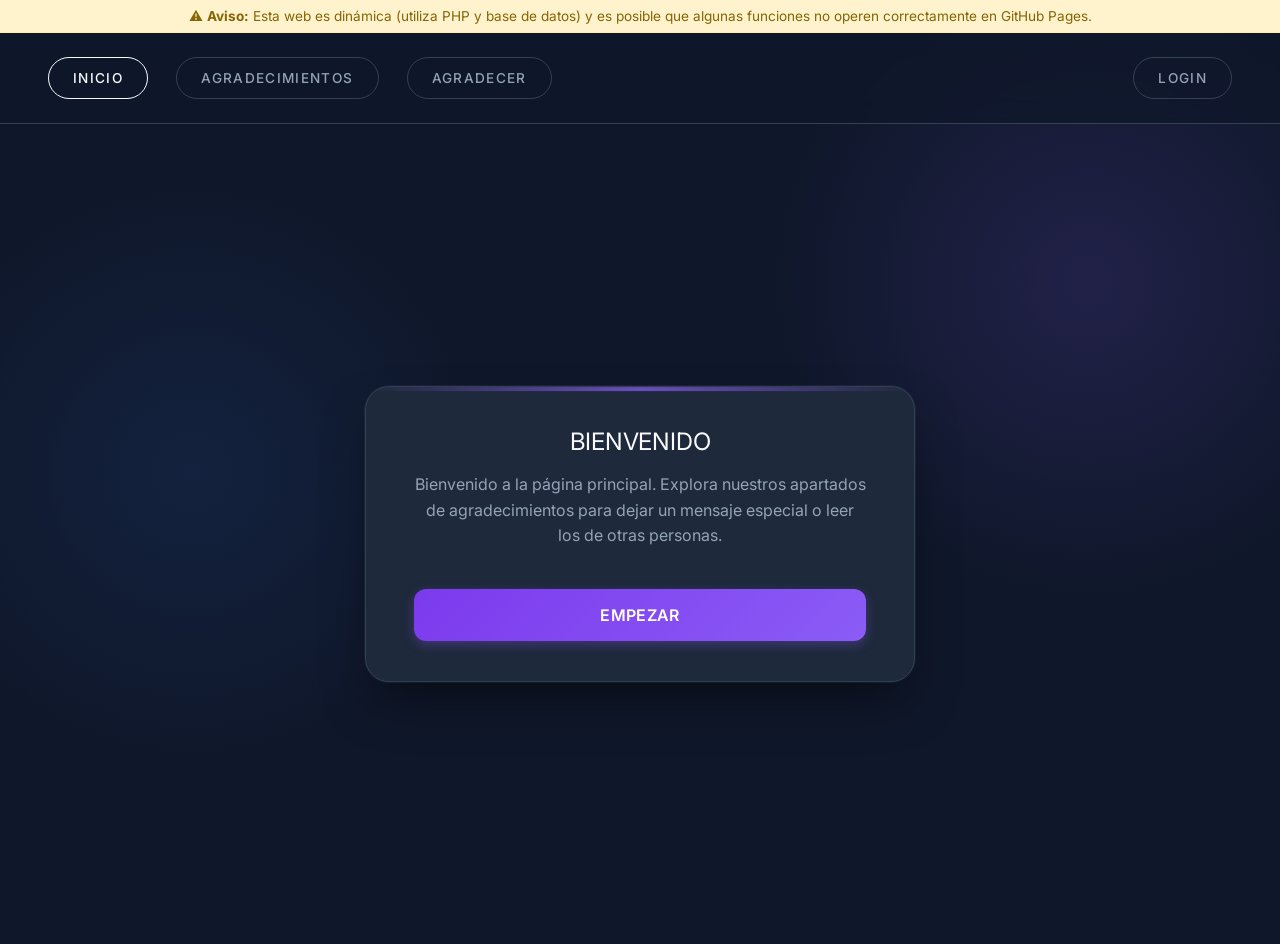
<file: index.html>
<!DOCTYPE html>
<html lang="es">
<!-- prueba de nueva branch -->

<head>
    <meta charset="UTF-8">
    <meta name="viewport" content="width=device-width, initial-scale=1.0">
    <title>Inicio</title>
    <link rel="stylesheet" href="estilobuenov2_experimental.css">
    <link href="https://fonts.googleapis.com/css2?family=Inter:wght@400;500;600&display=swap" rel="stylesheet">
    <style>
        .github-warning {
            background-color: #fff3cd;
            color: #856404;
            text-align: center;
            padding: 8px 10px;
            font-size: 0.85rem;
            border-bottom: 1px solid #ffeeba;
            width: 100%;
            box-sizing: border-box;
            z-index: 1000;
        }
    </style>
</head>

<body>
    <div class="github-warning">
        ⚠️ <strong>Aviso:</strong> Esta web es dinámica (utiliza PHP y base de datos) y es posible que algunas funciones no operen correctamente en GitHub Pages.
    </div>

    <nav class="navbar">
        <div class="nav-links">
            <a href="index.html" class="nav-btn active">INICIO</a>
            <a href="agradecimientos.html" class="nav-btn outline">AGRADECIMIENTOS</a>
            <a href="agradecer.php" class="nav-btn outline">AGRADECER</a>
        </div>
        <a href="login.html" class="nav-btn login-btn">LOGIN</a>
    </nav>

    <main class="container">
        <div class="thank-you-card" style="text-align: center;">
            <h2 style="text-align: center; margin-bottom: 1rem;">BIENVENIDO</h2>
            <p style="color: var(--text-secondary); margin-bottom: 2rem; line-height: 1.6;">Bienvenido a la página
                principal. Explora nuestros apartados de agradecimientos para dejar un mensaje especial o leer los de
                otras personas.</p>
            <a href="agradecer.html" class="submit-btn"
                style="text-decoration: none; display: inline-block; text-align: center;">EMPEZAR</a>
        </div>
    </main>
</body>

</html>
</file>
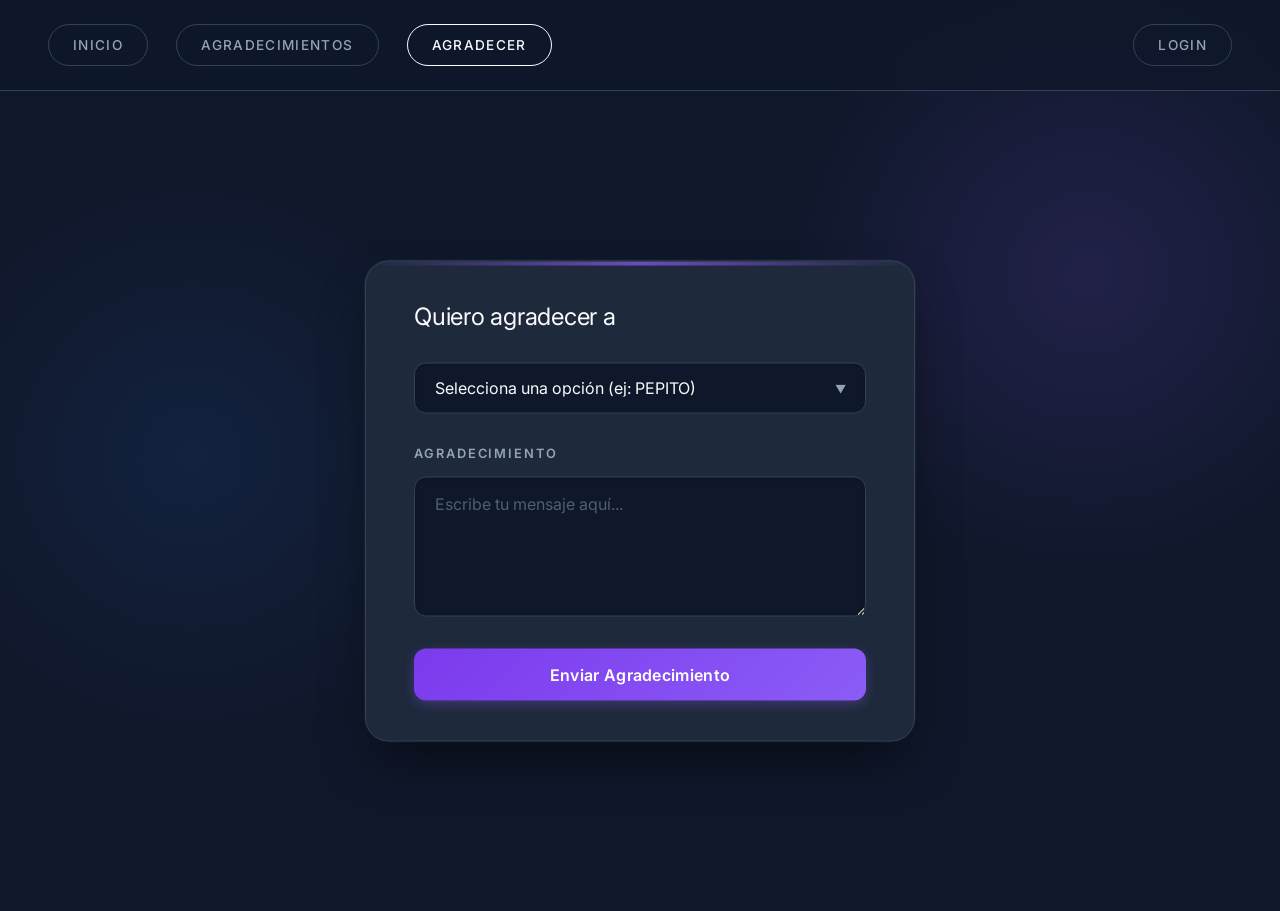
<file: agradecer.html>
<!DOCTYPE html>
<html lang="es">
<!-- comentado desde ipad pa probar el editor aqui-->

<head>
    <meta charset="UTF-8">
    <meta name="viewport" content="width=device-width, initial-scale=1.0">
    <title>Agradecimientos</title>
    <link rel="stylesheet" href="estilobuenov2_experimental.css">
    <link href="https://fonts.googleapis.com/css2?family=Inter:wght@400;500;600&display=swap" rel="stylesheet">
</head>

<body>
    <nav class="navbar">
        <div class="nav-links">
            <a href="index.html" class="nav-btn outline">INICIO</a>
            <a href="agradecimientos.html" class="nav-btn outline">AGRADECIMIENTOS</a>
            <a href="agradecer.html" class="nav-btn active">AGRADECER</a>
        </div>
        <a href="login.html" class="nav-btn login-btn">LOGIN</a>
    </nav>

    <main class="container">
        <div class="thank-you-card">
            <h2>Quiero agradecer a</h2>

            <form action="process.php" method="POST" class="thank-you-form">
                <div class="form-group">
                    <div class="custom-select-wrapper">
                        <select name="person" id="person" class="custom-select">
                            <option value="" disabled selected hidden>Selecciona una opción (ej: PEPITO)</option>
                            <option value="pepito">PEPITO</option>
                            <option value="juan">JUAN</option>
                            <option value="maria">MARIA</option>
                        </select>
                    </div>
                </div>

                <div class="form-group">
                    <label for="message" class="tracking-label">AGRADECIMIENTO</label>
                    <textarea name="message" id="message" class="custom-textarea" rows="4"
                        placeholder="Escribe tu mensaje aquí..."></textarea>
                </div>

                <button type="submit" class="submit-btn">Enviar Agradecimiento</button>
            </form>
        </div>
    </main>
</body>

</html>
</file>
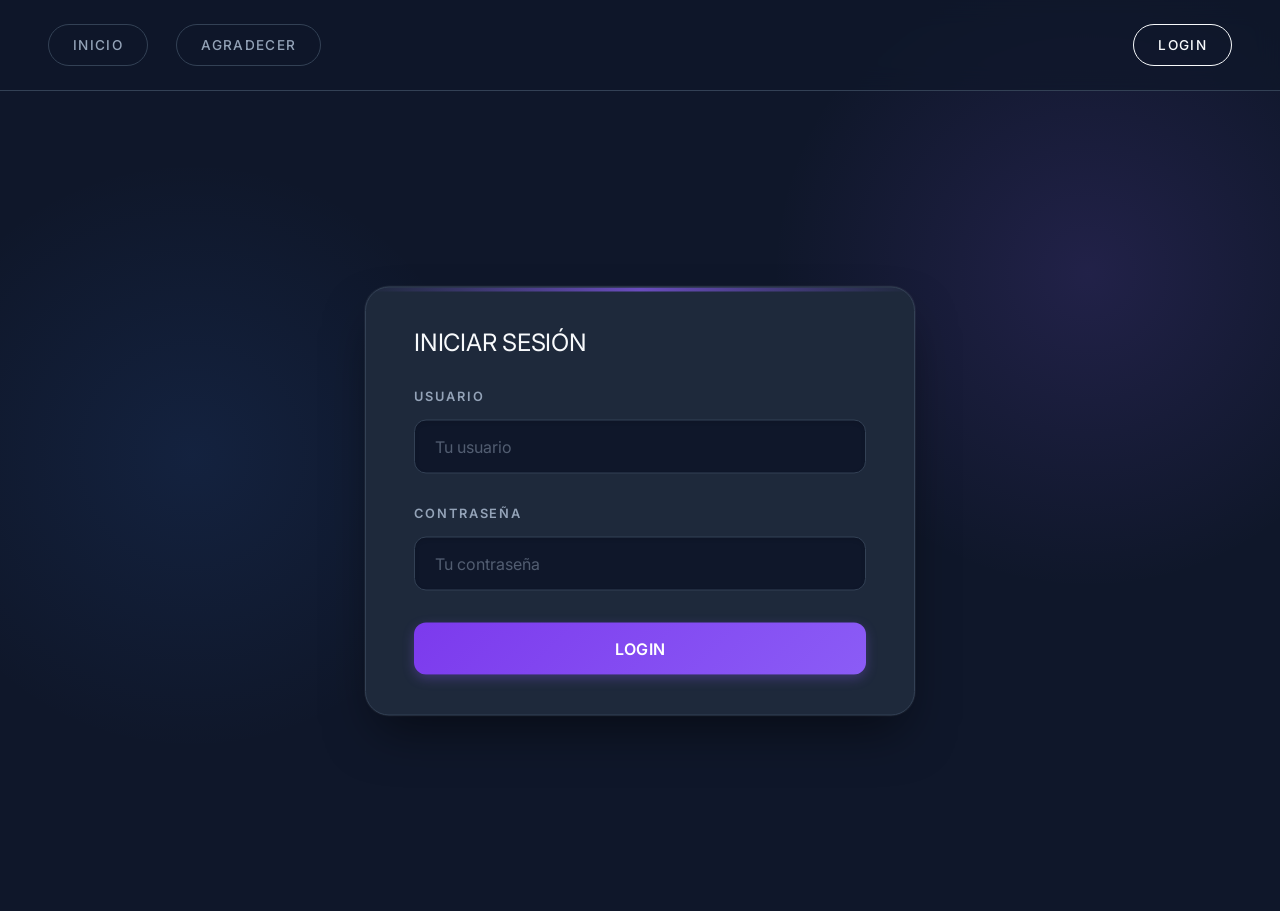
<file: login.html>
<!DOCTYPE html>
<html lang="es">

<head>
    <meta charset="UTF-8">
    <meta name="viewport" content="width=device-width, initial-scale=1.0">
    <title>Iniciar Sesión</title>
    <link rel="stylesheet" href="components/estilobuenov2_experimental.css">
    <link href="https://fonts.googleapis.com/css2?family=Inter:wght@400;500;600&display=swap" rel="stylesheet">
</head>

<body>
    <nav class="navbar">
        <div class="nav-links">
            <a href="index.php" class="nav-btn outline">INICIO</a>
            <!-- <a href="agradecimientos.html" class="nav-btn outline">AGRADECIMIENTOS</a> -->
            <a href="agradecer.php" class="nav-btn outline">AGRADECER</a>
        </div>
        <a href="login.html" class="nav-btn login-btn active">LOGIN</a>
    </nav>

    <main class="container">
        <div class="thank-you-card">
            <h2>INICIAR SESIÓN</h2>

            <form action="backend/login.php" method="POST" class="thank-you-form">
                <div class="form-group">
                    <label for="username" class="tracking-label">USUARIO</label>
                    <input type="text" name="username" id="username" class="custom-input" placeholder="Tu usuario">
                </div>

                <div class="form-group">
                    <label for="password" class="tracking-label">CONTRASEÑA</label>
                    <input type="password" name="password" id="password" class="custom-input"
                        placeholder="Tu contraseña">
                </div>

                <button type="submit" class="submit-btn">LOGIN</button>
            </form>
        </div>
    </main>
</body>

</html>
</file>
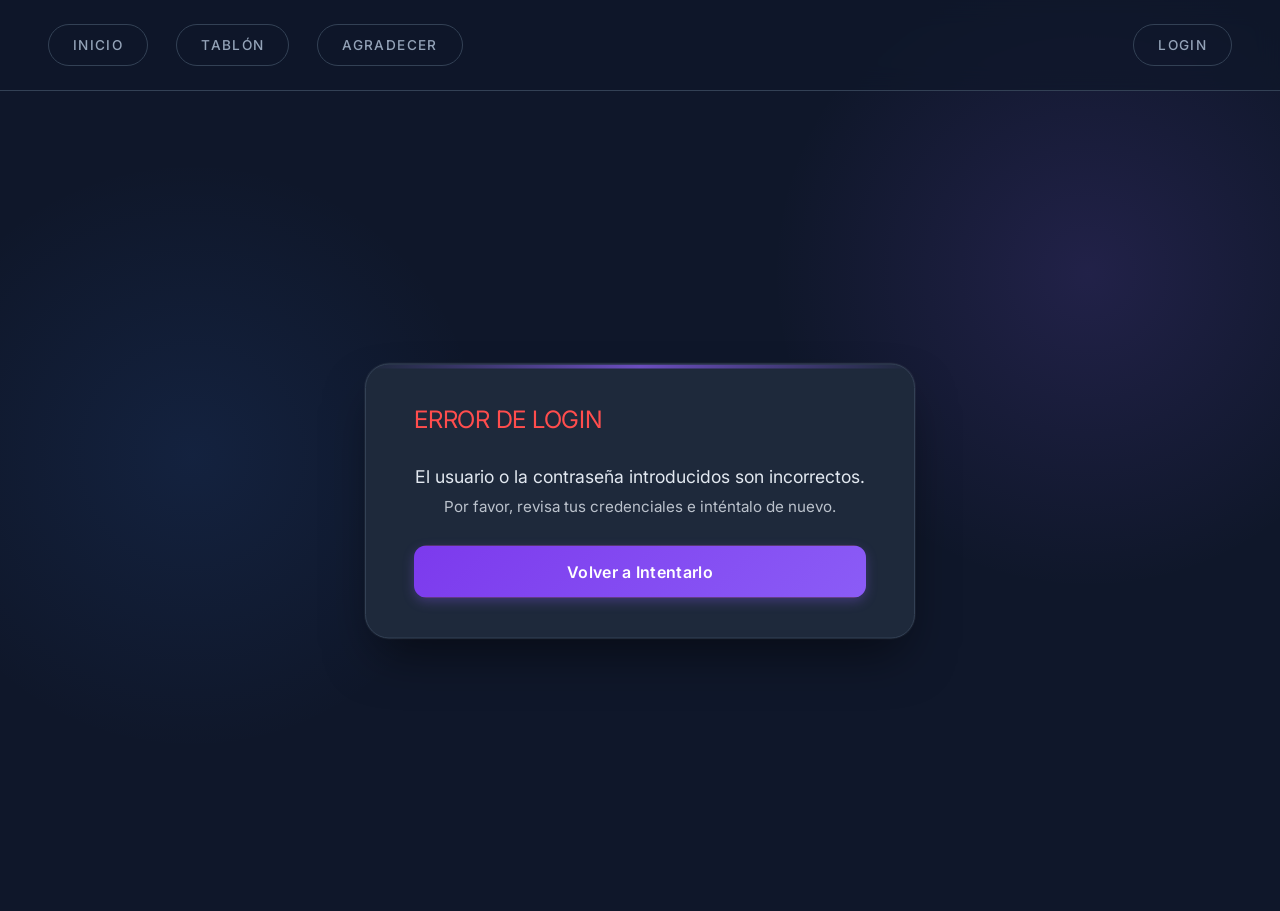
<file: login_error.html>
<!DOCTYPE html>
<html lang="es">

<head>
    <meta charset="UTF-8">
    <meta name="viewport" content="width=device-width, initial-scale=1.0">
    <title>Error de Login</title>
    <link rel="stylesheet" href="estilobuenov2_experimental.css">
    <link href="https://fonts.googleapis.com/css2?family=Inter:wght@400;500;600&display=swap" rel="stylesheet">
</head>

<body>
    <nav class="navbar">
        <div class="nav-links">
            <a href="index.php" class="nav-btn outline">INICIO</a>
            <a href="bienvenida.php" class="nav-btn outline">TABLÓN</a>
            <a href="agradecer.php" class="nav-btn outline">AGRADECER</a>
        </div>
        <a href="login.html" class="nav-btn login-btn">LOGIN</a>
    </nav>

    <main class="container">
        <div class="thank-you-card" style="text-align: center;">
            <h2 style="color: #ff4d4d;">ERROR DE LOGIN</h2>
            
            <div style="color: #e2e8f0; font-size: 1.1rem; margin: 30px 0;">
                <p>El usuario o la contraseña introducidos son incorrectos.</p>
                <p style="margin-top: 10px; opacity: 0.8; font-size: 0.95rem;">Por favor, revisa tus credenciales e inténtalo de nuevo.</p>
            </div>

            <a href="login.html" style="text-decoration: none; display: block; margin-top: 20px;">
                <button type="button" class="submit-btn" style="background-color: #ff4d4d;">Volver a Intentarlo</button>
            </a>
        </div>
    </main>
</body>

</html>
</file>
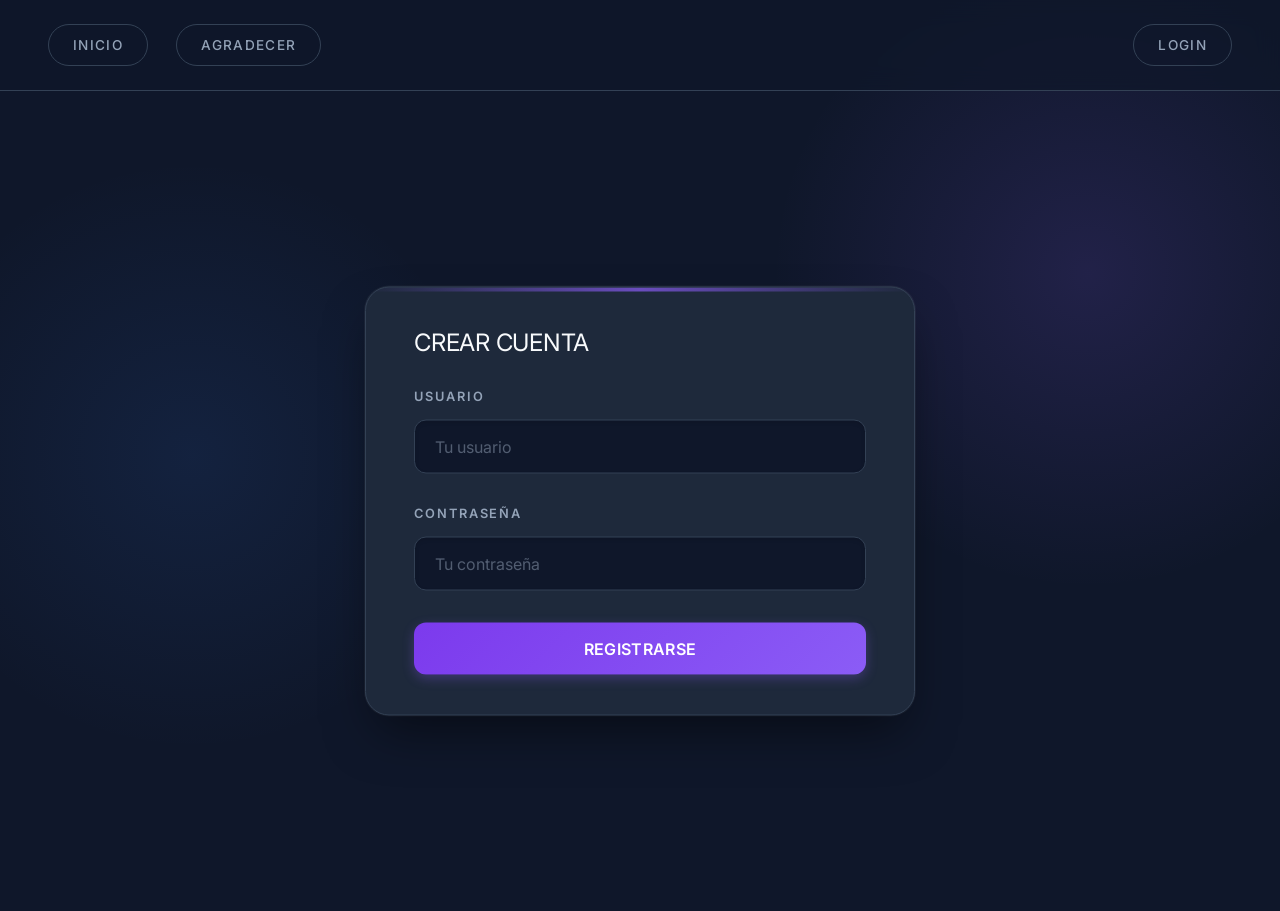
<file: registro.html>
<!DOCTYPE html>
<html lang="es">

<head>
    <meta charset="UTF-8">
    <meta name="viewport" content="width=device-width, initial-scale=1.0">
    <title>Registro</title>
    <link rel="stylesheet" href="components/estilobuenov2_experimental.css">
    <link href="https://fonts.googleapis.com/css2?family=Inter:wght@400;500;600&display=swap" rel="stylesheet">
</head>

<body>
    <nav class="navbar">
        <div class="nav-links">
            <a href="index.php" class="nav-btn outline">INICIO</a>
            <!-- <a href="agradecimientos.html" class="nav-btn outline">AGRADECIMIENTOS</a> -->
            <a href="agradecer.php" class="nav-btn outline">AGRADECER</a>
        </div>
        <a href="login.html" class="nav-btn login-btn">LOGIN</a>
    </nav>

    <main class="container">
        <div class="thank-you-card">
            <h2>CREAR CUENTA</h2>

            <form action="register.php" method="POST" class="thank-you-form">
                <div class="form-group">
                    <label for="username" class="tracking-label">USUARIO</label>
                    <input type="text" name="user" id="username" class="custom-input" placeholder="Tu usuario">
                </div>

                <div class="form-group">
                    <label for="password" class="tracking-label">CONTRASEÑA</label>
                    <input type="password" name="pass" id="password" class="custom-input" placeholder="Tu contraseña">
                </div>

                <button type="submit" class="submit-btn">REGISTRARSE</button>
            </form>
        </div>
    </main>
</body>

</html>
</file>
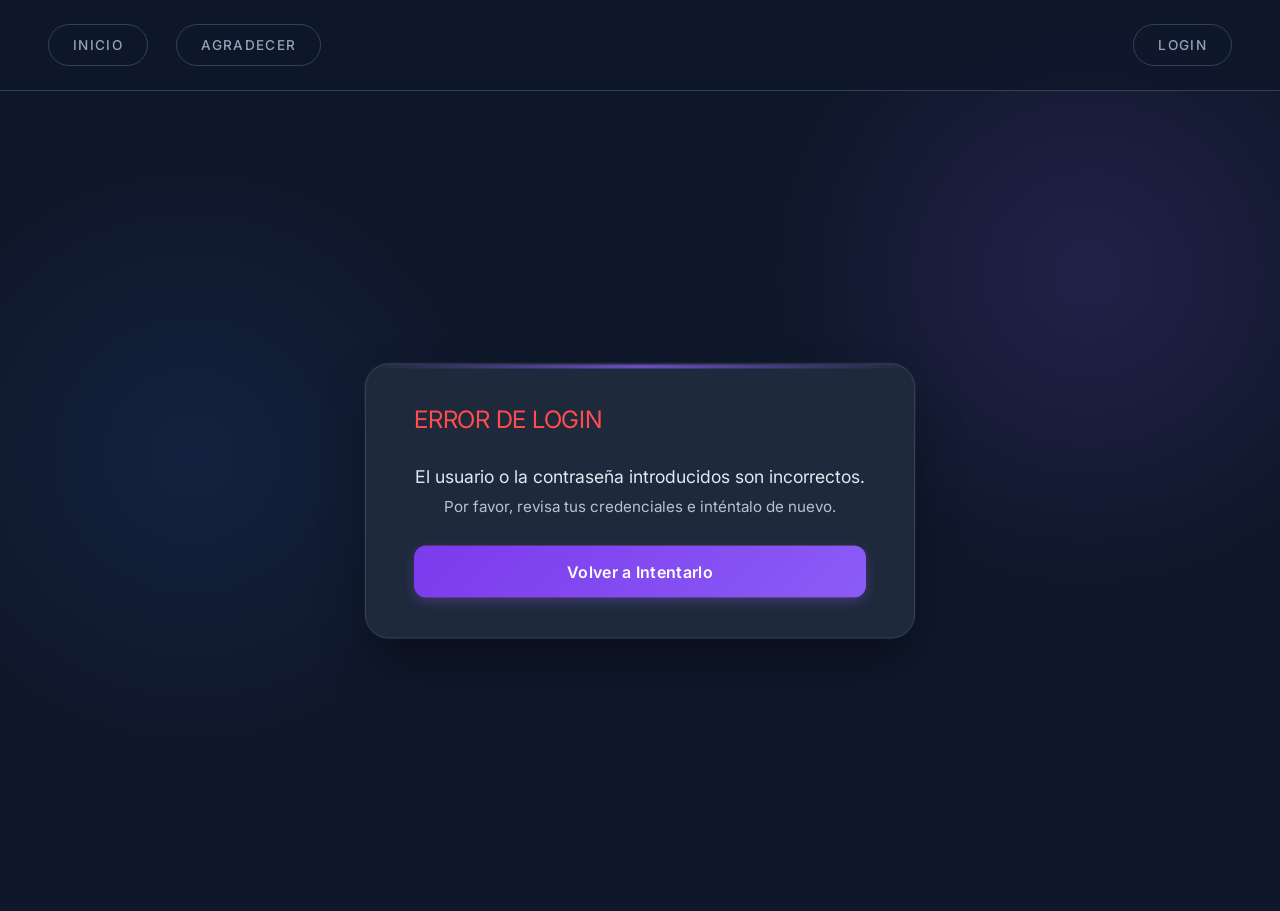
<file: components/login_error.html>
<!DOCTYPE html>
<html lang="es">

<head>
    <meta charset="UTF-8">
    <meta name="viewport" content="width=device-width, initial-scale=1.0">
    <title>Error de Login</title>
    <link rel="stylesheet" href="../components/estilobuenov2_experimental.css">
    <link href="https://fonts.googleapis.com/css2?family=Inter:wght@400;500;600&display=swap" rel="stylesheet">
</head>

<body>
    <nav class="navbar">
        <div class="nav-links">
            <a href="../index.php" class="nav-btn outline">INICIO</a>
            <!-- <a href="agradecimientos.html" class="nav-btn outline">AGRADECIMIENTOS</a> -->
            <a href="../agradecer.php" class="nav-btn outline">AGRADECER</a>
        </div>
        <a href="../login.html" class="nav-btn login-btn">LOGIN</a>
    </nav>

    <main class="container">
        <div class="thank-you-card" style="text-align: center;">
            <h2 style="color: #ff4d4d;">ERROR DE LOGIN</h2>

            <div style="color: #e2e8f0; font-size: 1.1rem; margin: 30px 0;">
                <p>El usuario o la contraseña introducidos son incorrectos.</p>
                <p style="margin-top: 10px; opacity: 0.8; font-size: 0.95rem;">Por favor, revisa tus credenciales e
                    inténtalo de nuevo.</p>
            </div>

            <a href="../login.html" style="text-decoration: none; display: block; margin-top: 20px;">
                <button type="button" class="submit-btn" style="background-color: #ff4d4d;">Volver a Intentarlo</button>
            </a>
        </div>
    </main>
</body>

</html>
</file>
<file: estilobuenov2_experimental.css>
:root {
    --bg-color: #0f172a;
    --card-bg: #1e293b;
    --text-primary: #f8fafc;
    --text-secondary: #94a3b8;
    --accent-color: #8b5cf6;
    --accent-hover: #7c3aed;
    --border-color: #334155;
    --input-bg: #0f172a;
}

* {
    box-sizing: border-box;
    margin: 0;
    padding: 0;
}

body {
    font-family: 'Inter', sans-serif;
    background-color: var(--bg-color);
    color: var(--text-primary);
    min-height: 100vh;
    background-image:
        radial-gradient(circle at 15% 50%, rgba(59, 130, 246, 0.1), transparent 25%),
        radial-gradient(circle at 85% 30%, rgba(139, 92, 246, 0.15), transparent 25%);
    background-size: cover;
    background-repeat: no-repeat;
    height: 100%;
}

.navbar {
    padding: 1.5rem 3rem;
    border-bottom: 1px solid var(--border-color);
    background: rgba(15, 23, 42, 0.7);
    backdrop-filter: blur(12px);
    position: sticky;
    top: 0;
    z-index: 10;
}

.navbar::after {
    content: "";
    display: table;
    clear: both;
}

.nav-links {
    float: left;
}

.nav-links .nav-btn {
    display: inline-block;
    margin-right: 1.5rem;
}

.login-btn-container {
    float: right;
}

.nav-btn.login-btn {
    float: right;
}

.nav-btn {
    text-decoration: none;
    color: var(--text-secondary);
    font-weight: 500;
    font-size: 0.85rem;
    letter-spacing: 0.1em;
    padding: 0.75rem 1.5rem;
    border-radius: 9999px;
    transition: all 0.3s ease;
    border: 1px solid transparent;
    text-transform: uppercase;
}

.nav-btn:hover {
    color: var(--text-primary);
}

.nav-btn.outline {
    border-color: var(--border-color);
}

.nav-btn.outline:hover {
    border-color: var(--text-primary);
}

.nav-btn.active {
    background-color: transparent;
    border-color: var(--text-primary);
    color: var(--text-primary);
}

.nav-btn.login-btn {
    border: 1px solid var(--border-color);
}

.nav-btn.login-btn:hover {
    background-color: var(--text-primary);
    color: var(--bg-color);
}

.nav-btn.login-btn.active {
    background-color: transparent;
    border-color: var(--text-primary);
    color: var(--text-primary);
}

.container {
    padding: 2rem;
    min-height: calc(100vh - 80px);
    position: relative;
}

.thank-you-card {
    background-color: var(--card-bg);
    padding: 2.5rem 3rem;
    border-radius: 1.5rem;
    width: 100%;
    max-width: 550px;
    box-shadow: 0 25px 50px -12px rgba(0, 0, 0, 0.5), 0 0 0 1px rgba(255, 255, 255, 0.05);
    border: 1px solid var(--border-color);
    animation: slideUp 0.6s cubic-bezier(0.16, 1, 0.3, 1);
    position: relative;
    overflow: hidden;

    position: absolute;
    top: 50%;
    left: 50%;
    transform: translate(-50%, -50%);
}

.thank-you-card::before {
    content: '';
    position: absolute;
    top: 0;
    left: 0;
    right: 0;
    height: 4px;
    background: linear-gradient(90deg, transparent, var(--accent-color), transparent);
    opacity: 0.7;
}

@keyframes slideUp {
    from {
        opacity: 0;
        transform: translate(-50%, calc(-50% + 30px));
    }

    to {
        opacity: 1;
        transform: translate(-50%, -50%);
    }
}

h2 {
    font-size: 1.5rem;
    font-weight: 400;
    margin-bottom: 2rem;
    color: var(--text-primary);
    letter-spacing: -0.01em;
    text-align: left;
}

.thank-you-form {
    display: block;
}

.form-group {
    display: block;
    margin-bottom: 2rem;
}

.form-group label.tracking-label {
    display: block;
    margin-bottom: 1rem;
}

.custom-select-wrapper {
    position: relative;
    display: block;
}

.custom-select-wrapper::after {
    content: '▼';
    font-size: 0.7rem;
    color: var(--text-secondary);
    position: absolute;
    right: 1.25rem;
    top: 50%;
    transform: translateY(-50%);
    pointer-events: none;
}

.custom-select {
    appearance: none;
    width: 100%;
    background-color: var(--input-bg);
    border: 1px solid var(--border-color);
    color: var(--text-primary);
    padding: 1rem 1.25rem;
    border-radius: 0.75rem;
    font-family: inherit;
    font-size: 1rem;
    cursor: pointer;
    transition: all 0.3s ease;
    box-shadow: inset 0 2px 4px rgba(0, 0, 0, 0.1);
    display: block;
}

.custom-select:focus {
    outline: none;
    border-color: var(--accent-color);
    box-shadow: 0 0 0 3px rgba(139, 92, 246, 0.2), inset 0 2px 4px rgba(0, 0, 0, 0.1);
}

.custom-select option {
    background-color: var(--card-bg);
    color: var(--text-primary);
}

.tracking-label {
    font-size: 0.8rem;
    font-weight: 600;
    letter-spacing: 0.15em;
    color: var(--text-secondary);
    text-transform: uppercase;
}

.custom-textarea {
    width: 100%;
    background-color: var(--input-bg);
    border: 1px solid var(--border-color);
    color: var(--text-primary);
    padding: 1rem 1.25rem;
    border-radius: 0.75rem;
    font-family: inherit;
    font-size: 1rem;
    resize: vertical;
    transition: all 0.3s ease;
    min-height: 140px;
    box-shadow: inset 0 2px 4px rgba(0, 0, 0, 0.1);
    display: block;
}

.custom-textarea:focus {
    outline: none;
    border-color: var(--accent-color);
    box-shadow: 0 0 0 3px rgba(139, 92, 246, 0.2), inset 0 2px 4px rgba(0, 0, 0, 0.1);
}

.custom-textarea::placeholder {
    color: var(--text-secondary);
    opacity: 0.5;
}

.custom-input {
    width: 100%;
    background-color: var(--input-bg);
    border: 1px solid var(--border-color);
    color: var(--text-primary);
    padding: 1rem 1.25rem;
    border-radius: 0.75rem;
    font-family: inherit;
    font-size: 1rem;
    transition: all 0.3s ease;
    box-shadow: inset 0 2px 4px rgba(0, 0, 0, 0.1);
    display: block;
}

.custom-input:focus {
    outline: none;
    border-color: var(--accent-color);
    box-shadow: 0 0 0 3px rgba(139, 92, 246, 0.2), inset 0 2px 4px rgba(0, 0, 0, 0.1);
}

.custom-input::placeholder {
    color: var(--text-secondary);
    opacity: 0.5;
}

.submit-btn {
    background: linear-gradient(135deg, var(--accent-hover), var(--accent-color));
    color: white;
    border: none;
    padding: 1rem;
    border-radius: 0.75rem;
    font-family: inherit;
    font-weight: 600;
    font-size: 1rem;
    letter-spacing: 0.02em;
    cursor: pointer;
    transition: all 0.2s ease;
    margin-top: 0.5rem;
    box-shadow: 0 4px 12px rgba(139, 92, 246, 0.3);
    display: block;
    width: 100%;
}

.submit-btn:hover {
    transform: translateY(-2px);
    box-shadow: 0 8px 20px rgba(139, 92, 246, 0.4);
    filter: brightness(1.1);
}

.submit-btn:active {
    transform: translateY(0);
    box-shadow: 0 2px 8px rgba(139, 92, 246, 0.3);
}

@media (max-width: 768px) {
    .navbar {
        padding: 1.5rem;
        text-align: center;
    }

    .nav-links,
    .nav-btn.login-btn {
        float: none;
        display: block;
    }

    .nav-links .nav-btn {
        display: inline-block;
        margin: 0.5rem;
    }

    .nav-btn.login-btn {
        display: inline-block;
        margin-top: 1rem;
    }

    .container {
        padding: 1rem;
    }

    .thank-you-card {
        padding: 2rem 1.5rem;
        position: static;
        transform: none;
        margin: 2rem auto;
        animation: none;
    }
    
    .mockup-card {
        flex-direction: column;
        gap: 1.5rem;
    }
    
    .mockup-left {
        flex: auto;
        border-right: none;
        padding-right: 0;
    }
}

/* --- Agradecimiento Mockup Styles --- */
.wide-card {
    max-width: 800px;
}

.mockup-title {
    font-size: 1.8rem;
    font-weight: 600;
    margin-bottom: 2.5rem;
    color: var(--text-primary);
    text-align: center;
    letter-spacing: 0.1em;
}

.mockup-card {
    display: flex;
    gap: 3rem;
    align-items: stretch;
}

.mockup-left {
    flex: 0 0 200px;
    display: flex;
    flex-direction: column;
    align-items: center;
    text-align: center;
}

.jesuit-photo-wrapper {
    width: 130px;
    height: 130px;
    border-radius: 12px;
    overflow: hidden;
    border: 2px solid var(--border-color);
    margin-bottom: 1.5rem;
    background-color: var(--input-bg);
    display: flex;
    align-items: center;
    justify-content: center;
    box-shadow: 0 4px 6px rgba(0, 0, 0, 0.3);
}

.jesuit-photo {
    width: 100%;
    height: 100%;
    object-fit: cover;
}

.jesuit-name-label {
    font-size: 0.9rem;
    font-weight: 600;
    color: var(--accent-color);
    margin-bottom: 0.5rem;
    text-transform: uppercase;
    letter-spacing: 0.05em;
}

.jesuit-phrase {
    color: var(--accent-hover);
    font-family: 'Caveat', cursive;
    font-size: 1.6rem;
    line-height: 1.2;
}

.mockup-right {
    flex: 1;
    background-color: var(--input-bg);
    border: 1px solid var(--border-color);
    border-radius: 1rem;
    padding: 2rem;
    box-shadow: inset 0 2px 4px rgba(0, 0, 0, 0.1);
}

.thank-you-text {
    color: var(--text-secondary);
    line-height: 1.8;
    font-size: 1.05rem;
}

/* --- Animation Utilities --- */
@keyframes fadeInUp {
    from {
        opacity: 0;
        transform: translateY(20px);
    }
    to {
        opacity: 1;
        transform: translateY(0);
    }
}

.animate-fade-in-up {
    animation: fadeInUp 0.8s cubic-bezier(0.16, 1, 0.3, 1) forwards;
    opacity: 0;
}

.delay-150 { animation-delay: 150ms; }
.delay-300 { animation-delay: 300ms; }
.delay-450 { animation-delay: 450ms; }
.delay-600 { animation-delay: 600ms; }
.delay-750 { animation-delay: 750ms; }
</file>
<file: components/estilobuenov2_experimental.css>
:root {
    --bg-color: #0f172a;
    --card-bg: #1e293b;
    --text-primary: #f8fafc;
    --text-secondary: #94a3b8;
    --accent-color: #8b5cf6;
    --accent-hover: #7c3aed;
    --border-color: #334155;
    --input-bg: #0f172a;
}

* {
    box-sizing: border-box;
    margin: 0;
    padding: 0;
}

body {
    font-family: 'Inter', sans-serif;
    background-color: var(--bg-color);
    color: var(--text-primary);
    min-height: 100vh;
    background-image:
        radial-gradient(circle at 15% 50%, rgba(59, 130, 246, 0.1), transparent 25%),
        radial-gradient(circle at 85% 30%, rgba(139, 92, 246, 0.15), transparent 25%);
    background-size: cover;
    background-repeat: no-repeat;
    height: 100%;
}

.navbar {
    padding: 1.5rem 3rem;
    border-bottom: 1px solid var(--border-color);
    background: rgba(15, 23, 42, 0.7);
    backdrop-filter: blur(12px);
    position: sticky;
    top: 0;
    z-index: 10;
}

.navbar::after {
    content: "";
    display: table;
    clear: both;
}

.nav-links {
    float: left;
}

.nav-links .nav-btn {
    display: inline-block;
    margin-right: 1.5rem;
}

.login-btn-container {
    float: right;
}

.nav-btn.login-btn {
    float: right;
}

.nav-btn {
    text-decoration: none;
    color: var(--text-secondary);
    font-weight: 500;
    font-size: 0.85rem;
    letter-spacing: 0.1em;
    padding: 0.75rem 1.5rem;
    border-radius: 9999px;
    transition: all 0.3s ease;
    border: 1px solid transparent;
    text-transform: uppercase;
}

.nav-btn:hover {
    color: var(--text-primary);
}

.nav-btn.outline {
    border-color: var(--border-color);
}

.nav-btn.outline:hover {
    border-color: var(--text-primary);
}

.nav-btn.active {
    background-color: transparent;
    border-color: var(--text-primary);
    color: var(--text-primary);
}

.nav-btn.login-btn {
    border: 1px solid var(--border-color);
}

.nav-btn.login-btn:hover {
    background-color: var(--text-primary);
    color: var(--bg-color);
}

.nav-btn.login-btn.active {
    background-color: transparent;
    border-color: var(--text-primary);
    color: var(--text-primary);
}

.container {
    padding: 2rem;
    min-height: calc(100vh - 80px);
    position: relative;
}

.thank-you-card {
    background-color: var(--card-bg);
    padding: 2.5rem 3rem;
    border-radius: 1.5rem;
    width: 100%;
    max-width: 550px;
    box-shadow: 0 25px 50px -12px rgba(0, 0, 0, 0.5), 0 0 0 1px rgba(255, 255, 255, 0.05);
    border: 1px solid var(--border-color);
    animation: slideUp 0.6s cubic-bezier(0.16, 1, 0.3, 1);
    position: relative;
    overflow: hidden;

    position: absolute;
    top: 50%;
    left: 50%;
    transform: translate(-50%, -50%);
}

.thank-you-card::before {
    content: '';
    position: absolute;
    top: 0;
    left: 0;
    right: 0;
    height: 4px;
    background: linear-gradient(90deg, transparent, var(--accent-color), transparent);
    opacity: 0.7;
}

@keyframes slideUp {
    from {
        opacity: 0;
        transform: translate(-50%, calc(-50% + 30px));
    }

    to {
        opacity: 1;
        transform: translate(-50%, -50%);
    }
}

h2 {
    font-size: 1.5rem;
    font-weight: 400;
    margin-bottom: 2rem;
    color: var(--text-primary);
    letter-spacing: -0.01em;
    text-align: left;
}

.thank-you-form {
    display: block;
}

.form-group {
    display: block;
    margin-bottom: 2rem;
}

.form-group label.tracking-label {
    display: block;
    margin-bottom: 1rem;
}

.custom-select-wrapper {
    position: relative;
    display: block;
}

.custom-select-wrapper::after {
    content: '▼';
    font-size: 0.7rem;
    color: var(--text-secondary);
    position: absolute;
    right: 1.25rem;
    top: 50%;
    transform: translateY(-50%);
    pointer-events: none;
}

.custom-select {
    appearance: none;
    width: 100%;
    background-color: var(--input-bg);
    border: 1px solid var(--border-color);
    color: var(--text-primary);
    padding: 1rem 1.25rem;
    border-radius: 0.75rem;
    font-family: inherit;
    font-size: 1rem;
    cursor: pointer;
    transition: all 0.3s ease;
    box-shadow: inset 0 2px 4px rgba(0, 0, 0, 0.1);
    display: block;
}

.custom-select:focus {
    outline: none;
    border-color: var(--accent-color);
    box-shadow: 0 0 0 3px rgba(139, 92, 246, 0.2), inset 0 2px 4px rgba(0, 0, 0, 0.1);
}

.custom-select option {
    background-color: var(--card-bg);
    color: var(--text-primary);
}

.tracking-label {
    font-size: 0.8rem;
    font-weight: 600;
    letter-spacing: 0.15em;
    color: var(--text-secondary);
    text-transform: uppercase;
}

.custom-textarea {
    width: 100%;
    background-color: var(--input-bg);
    border: 1px solid var(--border-color);
    color: var(--text-primary);
    padding: 1rem 1.25rem;
    border-radius: 0.75rem;
    font-family: inherit;
    font-size: 1rem;
    resize: vertical;
    transition: all 0.3s ease;
    min-height: 140px;
    box-shadow: inset 0 2px 4px rgba(0, 0, 0, 0.1);
    display: block;
}

.custom-textarea:focus {
    outline: none;
    border-color: var(--accent-color);
    box-shadow: 0 0 0 3px rgba(139, 92, 246, 0.2), inset 0 2px 4px rgba(0, 0, 0, 0.1);
}

.custom-textarea::placeholder {
    color: var(--text-secondary);
    opacity: 0.5;
}

.custom-input {
    width: 100%;
    background-color: var(--input-bg);
    border: 1px solid var(--border-color);
    color: var(--text-primary);
    padding: 1rem 1.25rem;
    border-radius: 0.75rem;
    font-family: inherit;
    font-size: 1rem;
    transition: all 0.3s ease;
    box-shadow: inset 0 2px 4px rgba(0, 0, 0, 0.1);
    display: block;
}

.custom-input:focus {
    outline: none;
    border-color: var(--accent-color);
    box-shadow: 0 0 0 3px rgba(139, 92, 246, 0.2), inset 0 2px 4px rgba(0, 0, 0, 0.1);
}

.custom-input::placeholder {
    color: var(--text-secondary);
    opacity: 0.5;
}

.submit-btn {
    background: linear-gradient(135deg, var(--accent-hover), var(--accent-color));
    color: white;
    border: none;
    padding: 1rem;
    border-radius: 0.75rem;
    font-family: inherit;
    font-weight: 600;
    font-size: 1rem;
    letter-spacing: 0.02em;
    cursor: pointer;
    transition: all 0.2s ease;
    margin-top: 0.5rem;
    box-shadow: 0 4px 12px rgba(139, 92, 246, 0.3);
    display: block;
    width: 100%;
}

.submit-btn:hover {
    transform: translateY(-2px);
    box-shadow: 0 8px 20px rgba(139, 92, 246, 0.4);
    filter: brightness(1.1);
}

.submit-btn:active {
    transform: translateY(0);
    box-shadow: 0 2px 8px rgba(139, 92, 246, 0.3);
}

@media (max-width: 768px) {
    .navbar {
        padding: 1.5rem;
        text-align: center;
    }

    .nav-links,
    .nav-btn.login-btn {
        float: none;
        display: block;
    }

    .nav-links .nav-btn {
        display: inline-block;
        margin: 0.5rem;
    }

    .nav-btn.login-btn {
        display: inline-block;
        margin-top: 1rem;
    }

    .container {
        padding: 1rem;
    }

    .thank-you-card {
        padding: 2rem 1.5rem;
        position: static;
        transform: none;
        margin: 2rem auto;
        animation: none;
    }
    
    .mockup-card {
        flex-direction: column;
        gap: 1.5rem;
    }
    
    .mockup-left {
        flex: auto;
        border-right: none;
        padding-right: 0;
    }
}

/* --- Agradecimiento Mockup Styles --- */
.wide-card {
    max-width: 800px;
}

.mockup-title {
    font-size: 1.8rem;
    font-weight: 600;
    margin-bottom: 2.5rem;
    color: var(--text-primary);
    text-align: center;
    letter-spacing: 0.1em;
}

.mockup-card {
    display: flex;
    gap: 3rem;
    align-items: stretch;
}

.mockup-left {
    flex: 0 0 200px;
    display: flex;
    flex-direction: column;
    align-items: center;
    text-align: center;
}

.jesuit-photo-wrapper {
    width: 130px;
    height: 130px;
    border-radius: 12px;
    overflow: hidden;
    border: 2px solid var(--border-color);
    margin-bottom: 1.5rem;
    background-color: var(--input-bg);
    display: flex;
    align-items: center;
    justify-content: center;
    box-shadow: 0 4px 6px rgba(0, 0, 0, 0.3);
}

.jesuit-photo {
    width: 100%;
    height: 100%;
    object-fit: cover;
}

.jesuit-name-label {
    font-size: 0.9rem;
    font-weight: 600;
    color: var(--accent-color);
    margin-bottom: 0.5rem;
    text-transform: uppercase;
    letter-spacing: 0.05em;
}

.jesuit-phrase {
    color: var(--accent-hover);
    font-family: 'Caveat', cursive;
    font-size: 1.6rem;
    line-height: 1.2;
}

.mockup-right {
    flex: 1;
    background-color: var(--input-bg);
    border: 1px solid var(--border-color);
    border-radius: 1rem;
    padding: 2rem;
    box-shadow: inset 0 2px 4px rgba(0, 0, 0, 0.1);
}

.thank-you-text {
    color: var(--text-secondary);
    line-height: 1.8;
    font-size: 1.05rem;
}

/* --- Animation Utilities --- */
@keyframes fadeInUp {
    from {
        opacity: 0;
        transform: translateY(20px);
    }
    to {
        opacity: 1;
        transform: translateY(0);
    }
}

.animate-fade-in-up {
    animation: fadeInUp 0.8s cubic-bezier(0.16, 1, 0.3, 1) forwards;
    opacity: 0;
}

.delay-150 { animation-delay: 150ms; }
.delay-300 { animation-delay: 300ms; }
.delay-450 { animation-delay: 450ms; }
.delay-600 { animation-delay: 600ms; }
.delay-750 { animation-delay: 750ms; }

.to-colleague-badge {
    display: inline-flex;
    align-items: center;
    background: rgba(139, 92, 246, 0.15);
    color: var(--text-primary);
    padding: 0.4rem 1rem;
    border-radius: 9999px;
    font-size: 0.85rem;
    font-weight: 500;
    margin-bottom: 1.5rem;
    border: 1px solid rgba(139, 92, 246, 0.3);
    box-shadow: 0 2px 4px rgba(0, 0, 0, 0.2);
}

.to-colleague-badge .badge-icon {
    color: var(--accent-color);
    font-weight: 600;
    margin-right: 0.5rem;
    font-size: 1rem;
}
</file>
